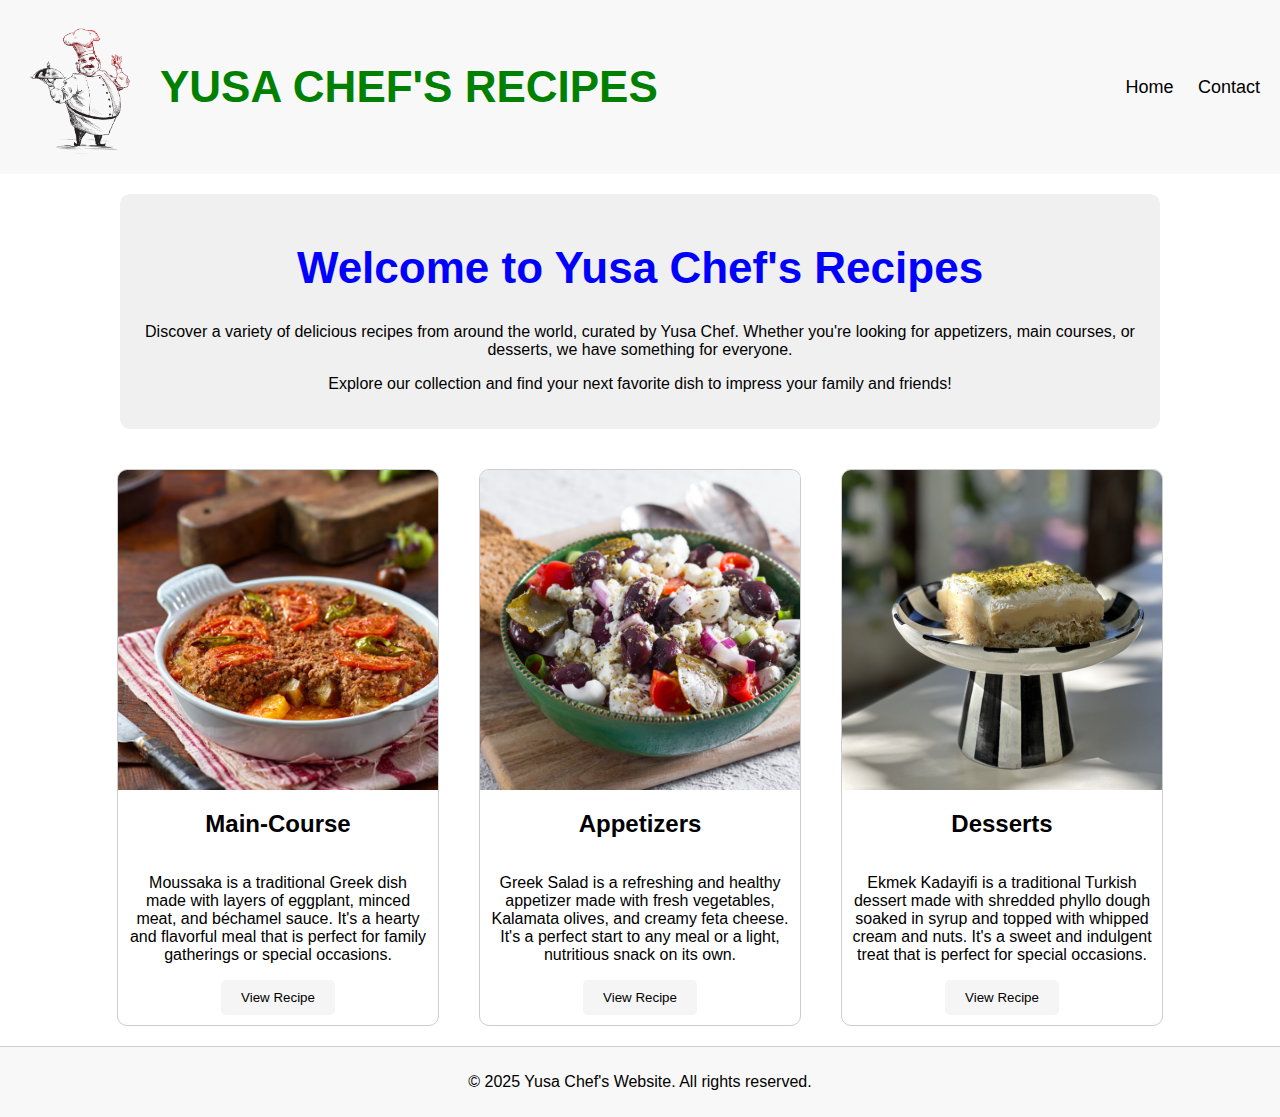
<file: index.html>
<!DOCTYPE html>
<html lang="en">
  <head>
    <meta charset="UTF-8" />
    <meta name="viewport" content="width=device-width, initial-scale=1.0" />
    <title>Yusa Chef's Recipes</title>
    <link rel="stylesheet" href="/style.css" />
  </head>
  <body>
    <header>
    <div style="display: flex; align-items: center; flex-grow: 1">
        <a href="/" style="text-decoration: none; color: black">
            <img
              src="images/logo-chef.png"
              alt="Yemek 1"
              width="150px"
              height="150px"
            />
        </a>
        <h1 style="font-size: 44px ;color: green;" >YUSA CHEF'S RECIPES</h1>
      </div>
      <nav>
        <a href="/">Home</a>
        <a href="/contact">Contact</a>
      </nav>
    </header>
    <main style="display: flex; flex-direction: column; align-items: center">
      <section class="welcome-section">
        <h1 style="font-size: 44px; color: blue">
          Welcome to Yusa Chef's Recipes
        </h1>
        <p>
          Discover a variety of delicious recipes from around the world, curated
          by Yusa Chef. Whether you're looking for appetizers, main courses, or
          desserts, we have something for everyone.
        </p>
        <p>
          Explore our collection and find your next favorite dish to impress
          your family and friends!
        </p>
      </section>
      <section class="card-section" >
        <div class="card">
          <img
            src="images/musakka.jpg"
            alt="Yemek 1"
            width="320px"
            height="320px"
            style="object-fit: cover"
          />
          <h2>Main-Course</h2>
          <p>
            Moussaka is a traditional Greek dish made with layers of eggplant,
            minced meat, and béchamel sauce. It's a hearty and flavorful meal
            that is perfect for family gatherings or special occasions.
          </p>
          <button class="view-recipe-button">
            <a href="/main-course">View Recipe</a>
          </button>
        </div>
        <div class="card">
          <img
            src="images/greek-salad.jpg"
            alt="Greek Salad"
            width="320px"
            height="320px"
            style="object-fit: cover"
          />
          <h2>Appetizers</h2>
          <p>
            Greek Salad is a refreshing and healthy appetizer made with fresh
            vegetables, Kalamata olives, and creamy feta cheese. It's a perfect
            start to any meal or a light, nutritious snack on its own.
          </p>
          <button class="view-recipe-button">
            <a href="appetizers">View Recipe</a>
          </button>
        </div>
        <div class="card" >
          <img
            src="images/ekmek-kadaifi.jpg"
            alt="Dessert"
            width="320px"
            height="320px"
            style="object-fit: cover"
          />
          <h2>Desserts</h2>
          <p>
            Ekmek Kadayifi is a traditional Turkish dessert made with shredded
            phyllo dough soaked in syrup and topped with whipped cream and nuts.
            It's a sweet and indulgent treat that is perfect for special
            occasions.
          </p>
          <button class="view-recipe-button">
            <a href="desserts">View Recipe</a>
          </button>
        </div>
      </section>
    </main>

    <footer >
      <p>&copy; 2025 Yusa Chef's Website. 
        All rights reserved.</p>
      </p>
    </footer>
  </body>
</html>
</file>
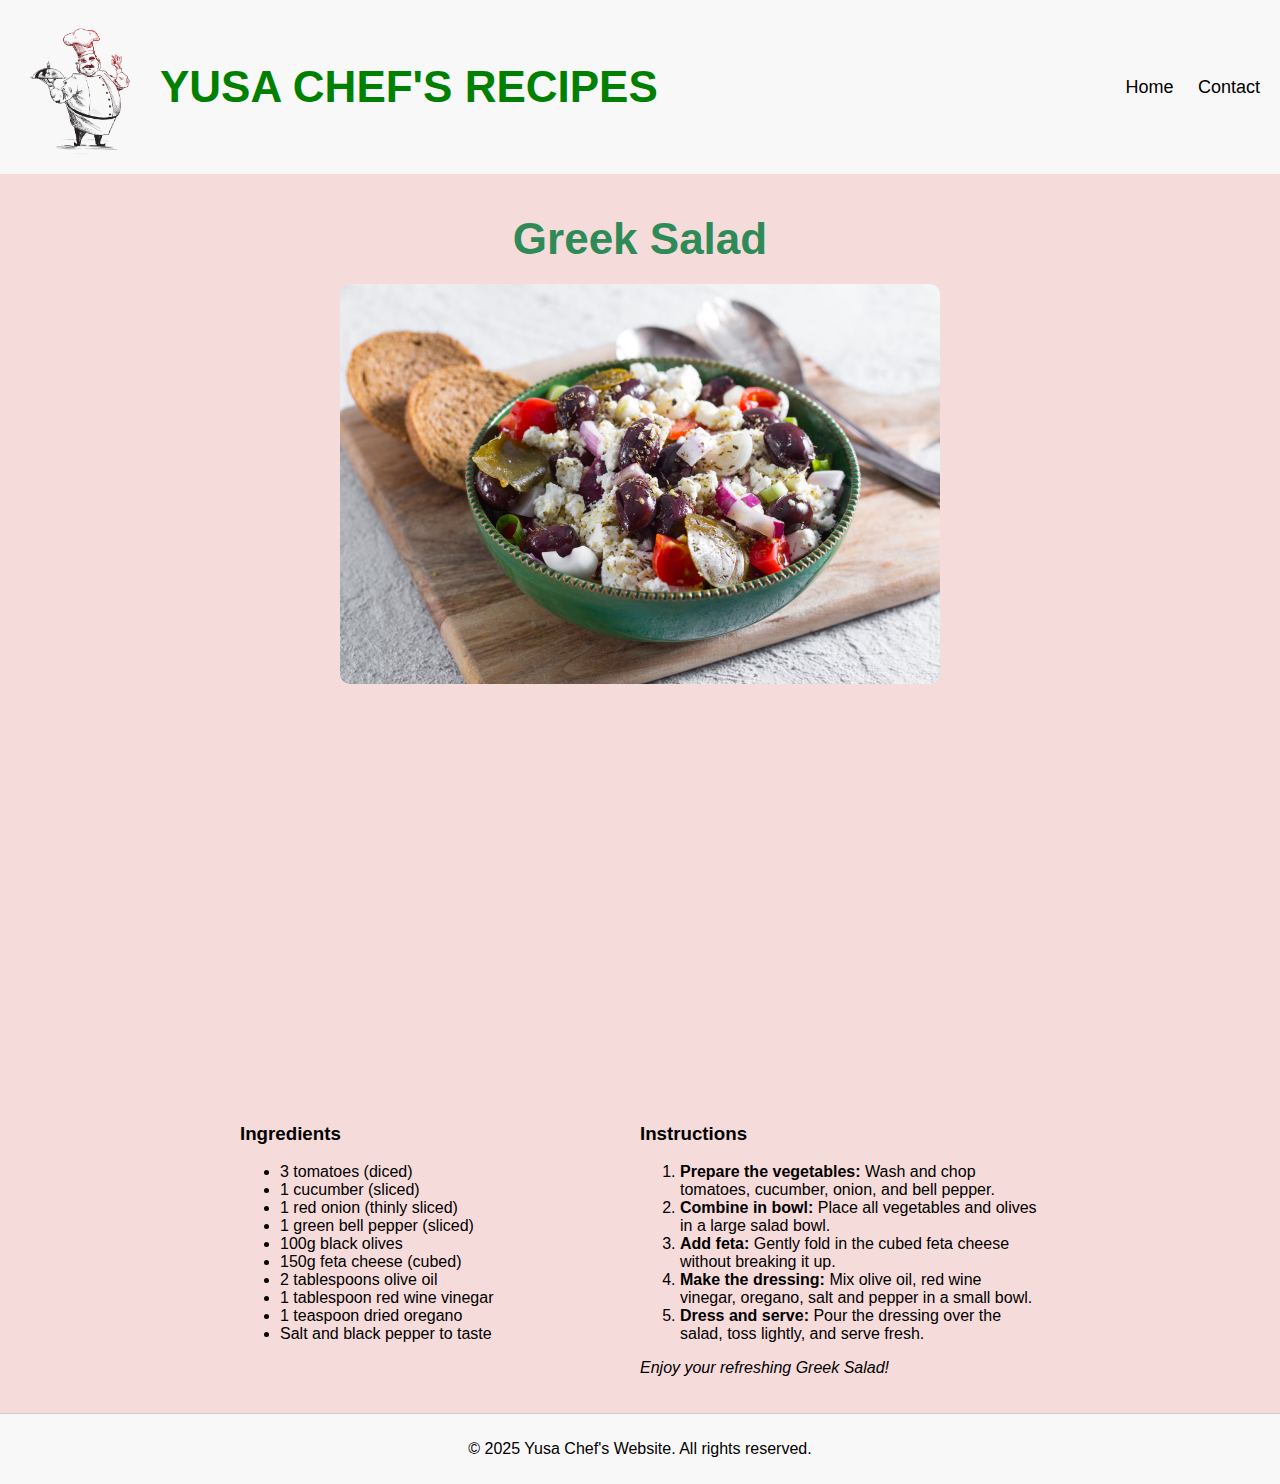
<file: appetizers/index.html>
<!DOCTYPE html>
<html lang="en">
  <head>
    <meta charset="UTF-8" />
    <meta name="viewport" content="width=device-width, initial-scale=1.0" />
    <title>Greek Salad</title>
    <link rel="stylesheet" href="/style.css" />
  </head>
  <body>
    <header>
      <div class="logo">
        <a href="/" style="text-decoration: none; color: black">
          <img
            src="/images/logo-chef.png"
            alt="Chef Logo"
            width="150px"
            height="150px"
          />
        </a>
        <h1 style="font-size: 44px; color: green">YUSA CHEF'S RECIPES</h1>
      </div>
      <nav>
        <a href="/">Home</a>
        <a href="/contact">Contact</a>
      </nav>
    </header>
    <main class="recipe-main">
      <section class="media-section">
        <h1>Greek Salad</h1>
        <img src="/images/greek-salad.jpg" alt="Greek Salad" />
        <iframe
          width="800"
          height="400"
          src="https://www.youtube.com/embed/dDhOpHcAJGo?si=c_3fPRoQLWqgleUi&amp;start=3"
          title="YouTube video player"
          frameborder="0"
          allow="accelerometer; autoplay; clipboard-write; encrypted-media; gyroscope; picture-in-picture; web-share"
          referrerpolicy="strict-origin-when-cross-origin"
          allowfullscreen
        ></iframe>
      </section>

      <section class="recipe-detail">
        <aside class="left-aside" style="width: 400px">
          <h3>Ingredients</h3>
          <ul>
            <li>3 tomatoes (diced)</li>
            <li>1 cucumber (sliced)</li>
            <li>1 red onion (thinly sliced)</li>
            <li>1 green bell pepper (sliced)</li>
            <li>100g black olives</li>
            <li>150g feta cheese (cubed)</li>
            <li>2 tablespoons olive oil</li>
            <li>1 tablespoon red wine vinegar</li>
            <li>1 teaspoon dried oregano</li>
            <li>Salt and black pepper to taste</li>
          </ul>
        </aside>

        <aside class="right-aside" style="width: 400px">
          <h3>Instructions</h3>
          <ol>
            <li>
              <strong>Prepare the vegetables:</strong> Wash and chop tomatoes,
              cucumber, onion, and bell pepper.
            </li>
            <li>
              <strong>Combine in bowl:</strong> Place all vegetables and olives
              in a large salad bowl.
            </li>
            <li>
              <strong>Add feta:</strong> Gently fold in the cubed feta cheese
              without breaking it up.
            </li>
            <li>
              <strong>Make the dressing:</strong> Mix olive oil, red wine
              vinegar, oregano, salt and pepper in a small bowl.
            </li>
            <li>
              <strong>Dress and serve:</strong> Pour the dressing over the
              salad, toss lightly, and serve fresh.
            </li>
          </ol>

          <p><em>Enjoy your refreshing Greek Salad!</em></p>
        </aside>
      </section>
    </main>
    <footer>
      <p>&copy; 2025 Yusa Chef's Website. All rights reserved.</p>
    </footer>
  </body>
</html>
</file>
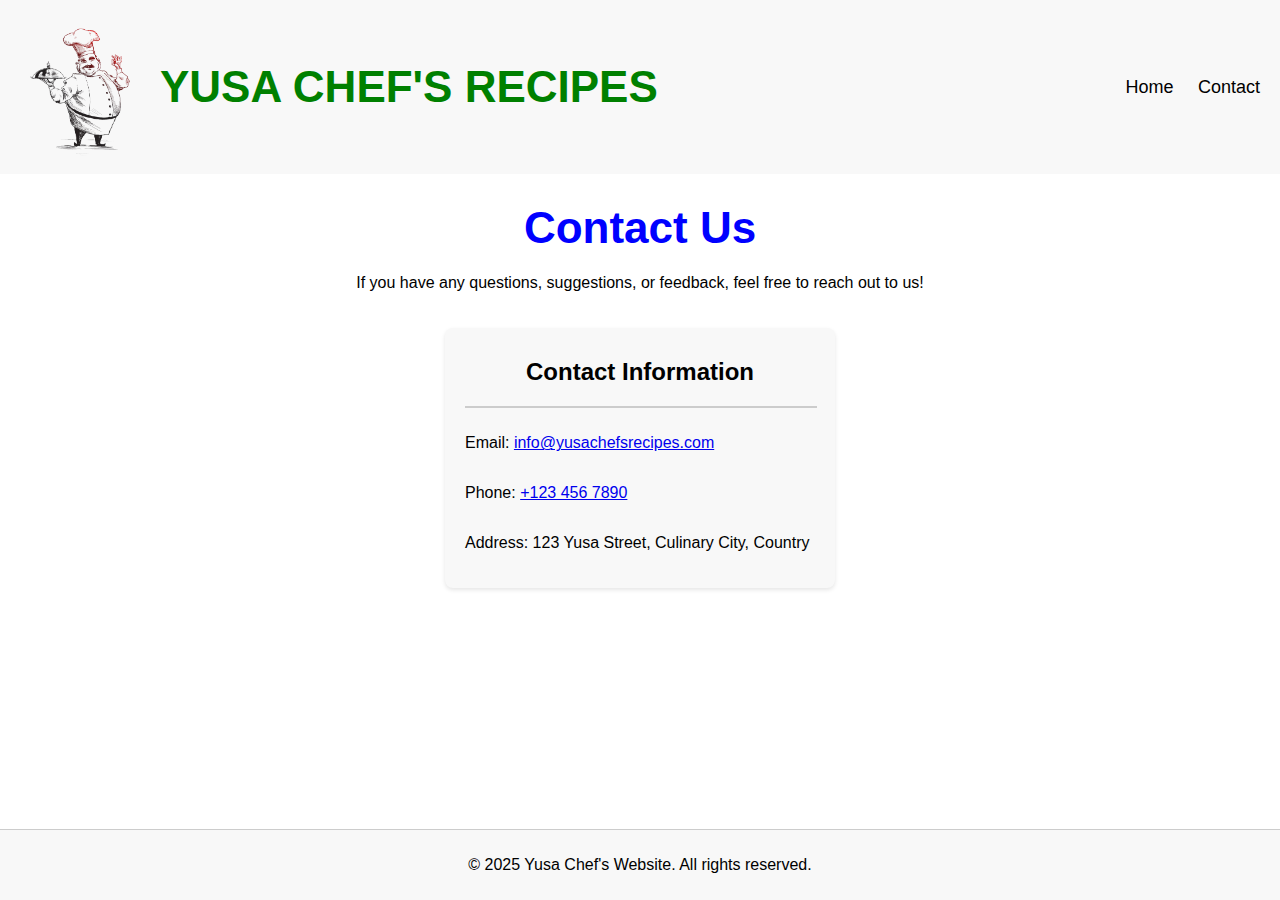
<file: contact/index.html>
<!DOCTYPE html>
<html lang="en">
  <head>
    <meta charset="UTF-8" />
    <meta name="viewport" content="width=device-width, initial-scale=1.0" />
    <title>Yusa Chef Contact</title>
    <link rel="stylesheet" href="/style.css" />
  </head>
  <body>
    <header>
      <div class="logo">
        <a href="/" style="text-decoration: none; color: black">
          <img
            src="/images/logo-chef.png"
            alt="Yemek 1"
            width="150px"
            height="150px"
          />
        </a>
        <h1 style="font-size: 44px; color: green">YUSA CHEF'S RECIPES</h1>
      </div>
      <nav>
        <a href="/">Home</a>
        <a href="/contact">Contact</a>
      </nav>
    </header>
    <main style="flex-grow: 1">
      <section class="contact-section">
        <h1 style="font-size: 44px; color: blue; margin-bottom: 5px">
          Contact Us
        </h1>
        <p>
          If you have any questions, suggestions, or feedback, feel free to
          reach out to us!
        </p>
        <div class="contact-info">
          <h2 style="margin: 10px auto">Contact Information</h2>
          <hr style="width: 100%; margin: 10px 0; border: 1px solid #ccc" />
          <p>
            Email:
            <a href="mailto:info@yusachefsrecipes.com">
              info@yusachefsrecipes.com
            </a>
          </p>
          <p>Phone: <a href="tel:+1234567890">+123 456 7890</a></p>
          <p>Address: 123 Yusa Street, Culinary City, Country</p>
        </div>
      </section>
    </main>
    <footer>
      <p>&copy; 2025 Yusa Chef's Website. All rights reserved.</p>
    </footer>
  </body>
</html>
</file>
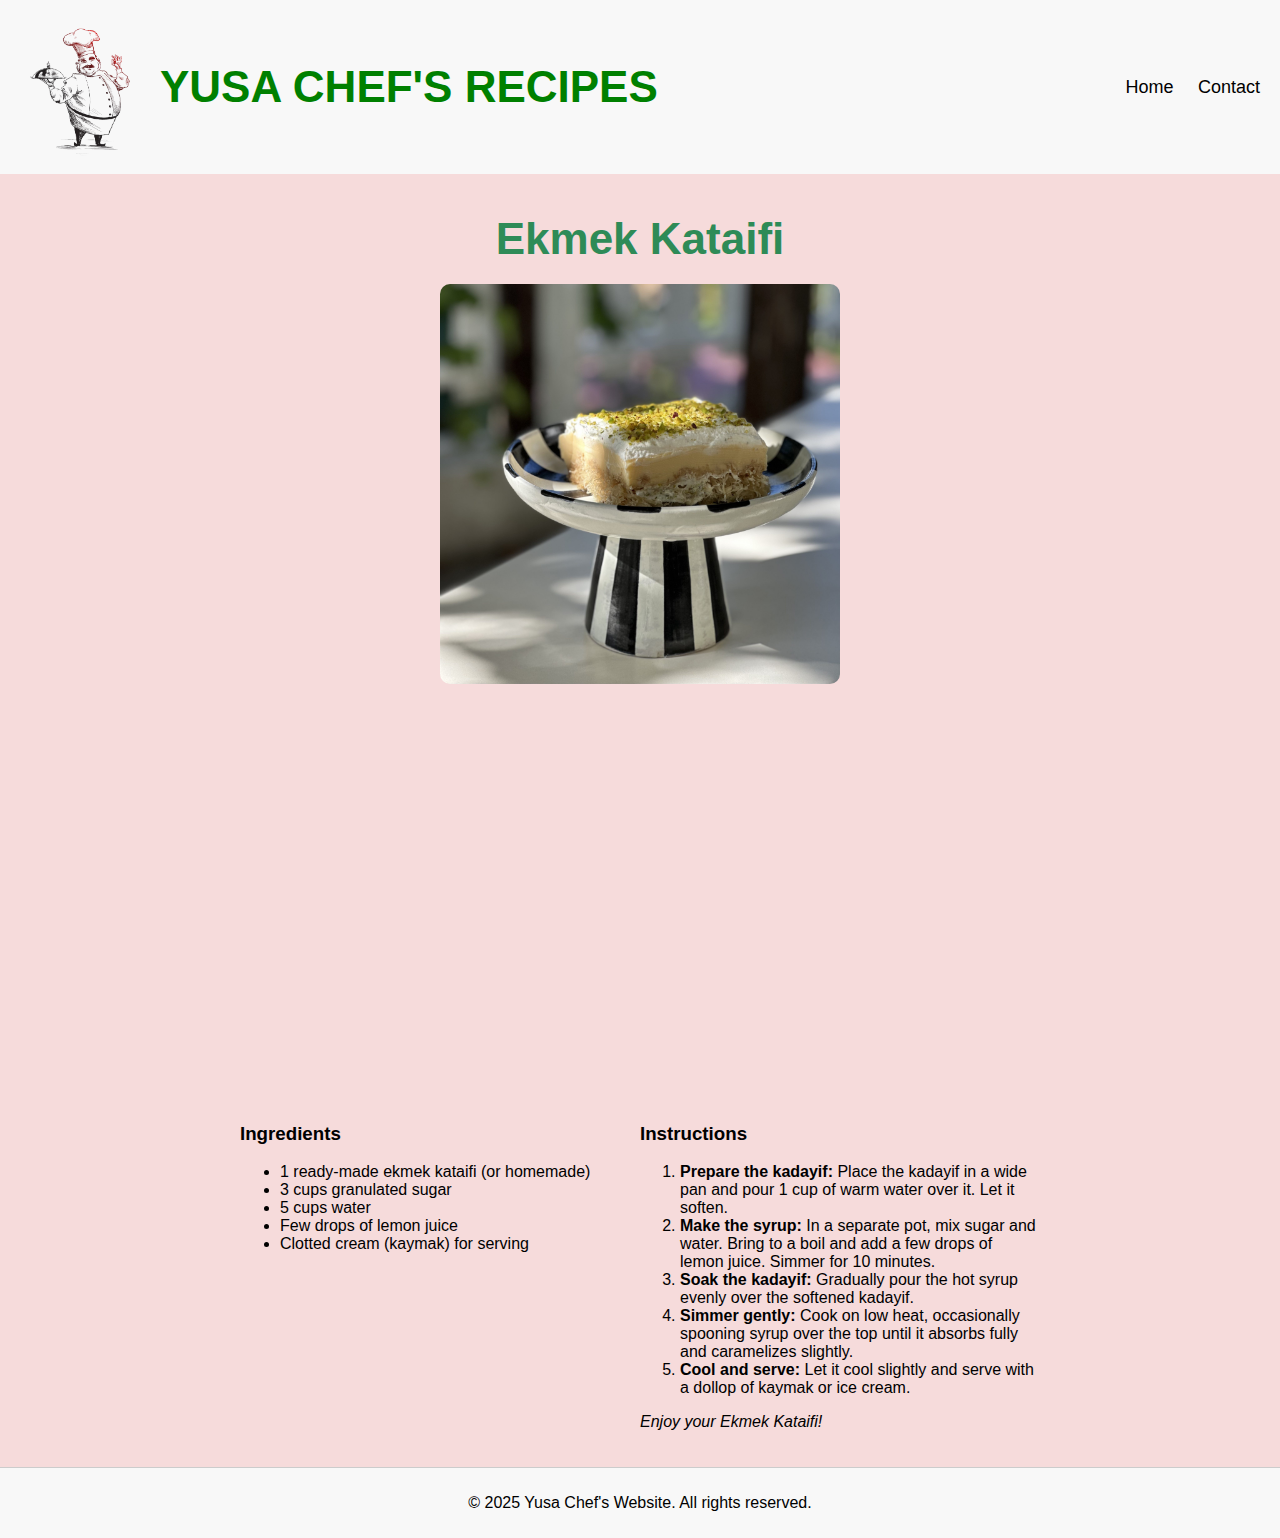
<file: desserts/index.html>
<!DOCTYPE html>
<html lang="en">
  <head>
    <meta charset="UTF-8" />
    <meta name="viewport" content="width=device-width, initial-scale=1.0" />
    <title>Ekmek Kataifi</title>
    <link rel="stylesheet" href="/style.css" />
  </head>
  <body>
    <header>
      <div class="logo">
        <a href="/" style="text-decoration: none; color: black">
          <img
            src="/images/logo-chef.png"
            alt="Chef Logo"
            width="150px"
            height="150px"
          />
        </a>
        <h1 style="font-size: 44px; color: green">YUSA CHEF'S RECIPES</h1>
      </div>
      <nav>
        <a href="/">Home</a>
        <a href="/contact">Contact</a>
      </nav>
    </header>
    <main class="recipe-main">
      <section class="media-section">
        <h1>Ekmek Kataifi</h1>
        <img src="/images/ekmek-kadaifi.jpg" alt="Ekmek Kataifi" />
        <iframe
          width="800"
          height="400"
          src="https://www.youtube.com/embed/M2YUxmFta9U?si=GsNQRcoxUaAyDwCS"
          title="YouTube video player"
          frameborder="0"
          allow="accelerometer; autoplay; clipboard-write; encrypted-media; gyroscope; picture-in-picture; web-share"
          referrerpolicy="strict-origin-when-cross-origin"
          allowfullscreen
        ></iframe>
      </section>
      <section class="recipe-detail">
        <aside class="left-aside" style="width: 400px">
          <h3>Ingredients</h3>
          <ul>
            <li>1 ready-made ekmek kataifi (or homemade)</li>
            <li>3 cups granulated sugar</li>
            <li>5 cups water</li>
            <li>Few drops of lemon juice</li>
            <li>Clotted cream (kaymak) for serving</li>
          </ul>
        </aside>

        <aside class="right-aside" style="width: 400px">
          <h3>Instructions</h3>
          <ol>
            <li>
              <strong>Prepare the kadayif:</strong> Place the kadayif in a wide
              pan and pour 1 cup of warm water over it. Let it soften.
            </li>
            <li>
              <strong>Make the syrup:</strong> In a separate pot, mix sugar and
              water. Bring to a boil and add a few drops of lemon juice. Simmer
              for 10 minutes.
            </li>
            <li>
              <strong>Soak the kadayif:</strong> Gradually pour the hot syrup
              evenly over the softened kadayif.
            </li>
            <li>
              <strong>Simmer gently:</strong> Cook on low heat, occasionally
              spooning syrup over the top until it absorbs fully and caramelizes
              slightly.
            </li>
            <li>
              <strong>Cool and serve:</strong> Let it cool slightly and serve
              with a dollop of kaymak or ice cream.
            </li>
          </ol>

          <p><em>Enjoy your Ekmek Kataifi!</em></p>
        </aside>
      </section>
    </main>

    <footer>
      <p>&copy; 2025 Yusa Chef's Website. All rights reserved.</p>
    </footer>
  </body>
</html>
</file>
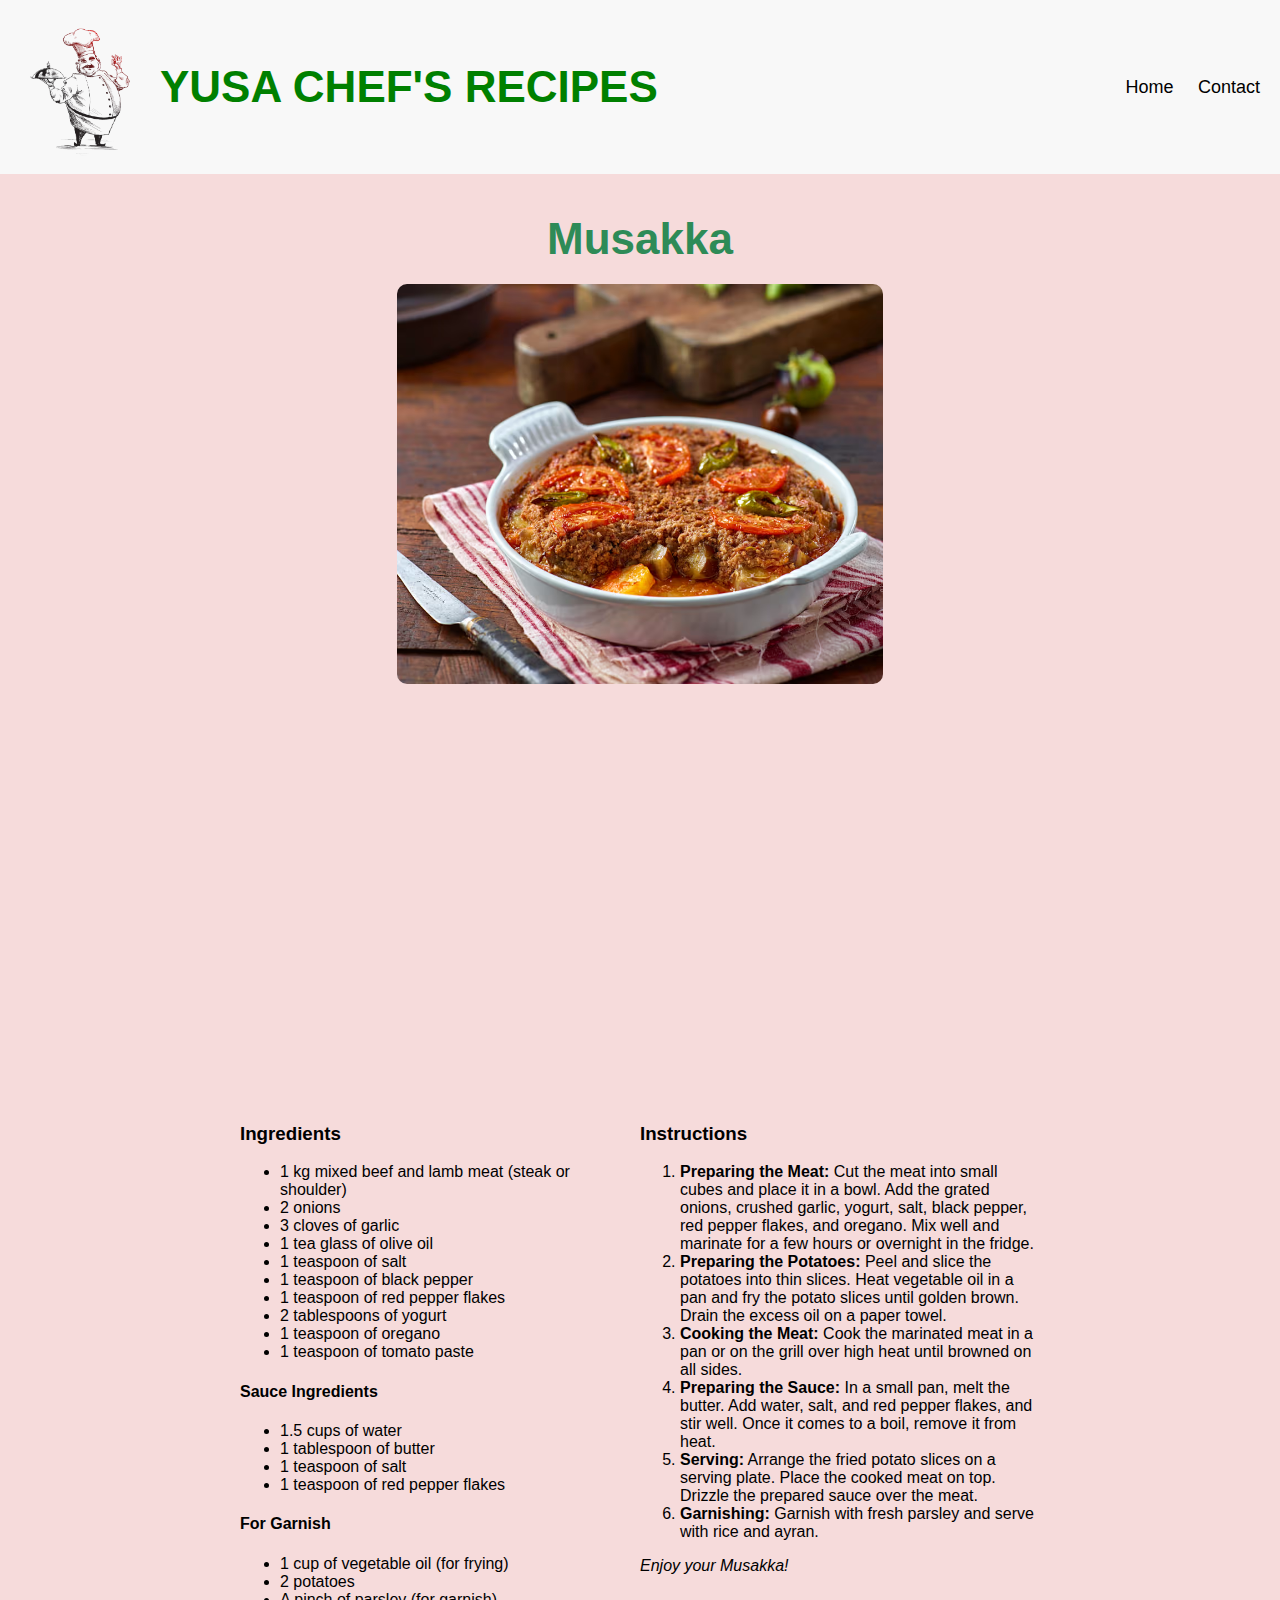
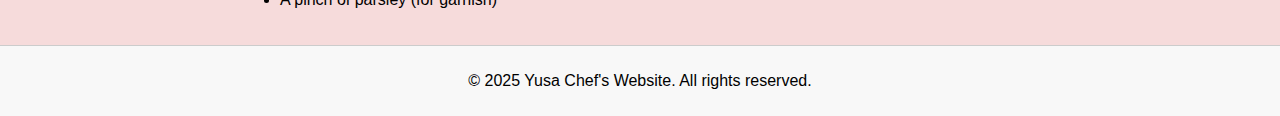
<file: main-course/index.html>
<!DOCTYPE html>
<html lang="en">
  <head>
    <meta charset="UTF-8" />
    <meta name="viewport" content="width=device-width, initial-scale=1.0" />
    <title>Main-Course</title>
    <link rel="stylesheet" href="/style.css" />
  </head>
  <body>
    <header>
      <div class="logo">
        <a href="/" style="text-decoration: none; color: black">
          <img
            src="/images/logo-chef.png"
            alt="Yemek 1"
            width="150px"
            height="150px"
          />
        </a>
        <h1 style="font-size: 44px; color: green">YUSA CHEF'S RECIPES</h1>
      </div>
      <nav>
        <a href="/">Home</a>
        <a href="/contact">Contact</a>
      </nav>
    </header>
    <main class="recipe-main">
      <section class="media-section">
        <h1>Musakka</h1>
        <img src="/images/musakka.jpg" alt="Musakka" />
        <iframe
          width="800"
          height="400"
          src="https://www.youtube.com/embed/XXxJbivD3k0?si=Ih9rYOVrhvcARQMi"
          title="YouTube video player"
          frameborder="0"
          allow="accelerometer; autoplay; clipboard-write; encrypted-media; gyroscope; picture-in-picture; web-share"
          referrerpolicy="strict-origin-when-cross-origin"
          allowfullscreen
        ></iframe>
      </section>
      <section class="recipe-detail">
        <aside class="left-aside" style="width: 400px">
          <h3>Ingredients</h3>
          <ul>
            <li>1 kg mixed beef and lamb meat (steak or shoulder)</li>
            <li>2 onions</li>
            <li>3 cloves of garlic</li>
            <li>1 tea glass of olive oil</li>
            <li>1 teaspoon of salt</li>
            <li>1 teaspoon of black pepper</li>
            <li>1 teaspoon of red pepper flakes</li>
            <li>2 tablespoons of yogurt</li>
            <li>1 teaspoon of oregano</li>
            <li>1 teaspoon of tomato paste</li>
          </ul>

          <h4>Sauce Ingredients</h4>
          <ul>
            <li>1.5 cups of water</li>
            <li>1 tablespoon of butter</li>
            <li>1 teaspoon of salt</li>
            <li>1 teaspoon of red pepper flakes</li>
          </ul>

          <h4>For Garnish</h4>
          <ul>
            <li>1 cup of vegetable oil (for frying)</li>
            <li>2 potatoes</li>
            <li>A pinch of parsley (for garnish)</li>
          </ul>
        </aside>

        <aside class="right-aside" style="width: 400px">
          <h3>Instructions</h3>
          <ol>
            <li>
              <strong>Preparing the Meat:</strong> Cut the meat into small cubes
              and place it in a bowl. Add the grated onions, crushed garlic,
              yogurt, salt, black pepper, red pepper flakes, and oregano. Mix
              well and marinate for a few hours or overnight in the fridge.
            </li>

            <li>
              <strong>Preparing the Potatoes:</strong> Peel and slice the
              potatoes into thin slices. Heat vegetable oil in a pan and fry the
              potato slices until golden brown. Drain the excess oil on a paper
              towel.
            </li>

            <li>
              <strong>Cooking the Meat:</strong> Cook the marinated meat in a
              pan or on the grill over high heat until browned on all sides.
            </li>

            <li>
              <strong>Preparing the Sauce:</strong> In a small pan, melt the
              butter. Add water, salt, and red pepper flakes, and stir well.
              Once it comes to a boil, remove it from heat.
            </li>

            <li>
              <strong>Serving:</strong> Arrange the fried potato slices on a
              serving plate. Place the cooked meat on top. Drizzle the prepared
              sauce over the meat.
            </li>

            <li>
              <strong>Garnishing:</strong> Garnish with fresh parsley and serve
              with rice and ayran.
            </li>
          </ol>

          <p><em>Enjoy your Musakka!</em></p>
        </aside>
      </section>
    </main>
    <footer>
      <p>&copy; 2025 Yusa Chef's Website. All rights reserved.</p>
    </footer>
  </body>
</html>
</file>
<file: style.css>
body {
  font-family: Arial, sans-serif;
  margin: 0;
  padding: 0;
  display: flex;
  flex-direction: column;
  min-height: 100vh;
}

header {
  text-align: center;
  padding: 10px;
  background-color: #f8f8f8;
  display: flex;
  align-items: center;
  justify-content: center;
}

header .logo {
  display: flex;
  align-items: center;
  flex-grow: 1;
}

footer {
  text-align: center;
  padding: 10px;
  background-color: #f8f8f8;
  border-top: 1px solid #ccc;
}

nav a {
  text-decoration: none;
  color: black;
  margin: 10px;
  display: inline-block;
  font-size: large;
}
nav a:hover {
  color: #604ff4;
}

.welcome-section {
  text-align: center;
  padding: 20px;
  background-color: #f0f0f0;
  margin: 20px;
  max-width: 1000px;
  border-radius: 10px;
}

.card-section {
  display: flex;
  flex-wrap: wrap;
  justify-content: center;
}

.card {
  display: flex;
  flex-direction: column;
  align-items: center;
  text-align: center;
  margin: 20px;
  padding: 0 10px 10px 10px;
  overflow: hidden;
  border: 1px solid #ccc;
  border-radius: 10px;
  width: 300px;
}

.view-recipe-button {
  padding: 10px 20px;
  background-color: #f5f5f5;
  cursor: pointer;
  color: black;
  border: none;
  border-radius: 5px;
  transition: background-color 0.3s;
}

.view-recipe-button:hover {
  background-color: #666;
}

.view-recipe-button a {
  text-decoration: none;
  color: black;
}

.view-recipe-button:hover a {
  color: #000;
}

/* Contact Page */
.contact-section {
  display: flex;
  flex-direction: column;
  align-items: center;
  justify-content: center;
}

.contact-info {
  display: flex;
  width: 350px;
  margin-top: 20px;
  flex-direction: column;
  align-items: start;
  justify-content: center;
  padding: 20px;
  background-color: #f8f8f8;
  border-radius: 8px;
  box-shadow: 0 2px 4px rgba(0, 0, 0, 0.1);
}

/* Receipt Page */

.recipe-main {
  display: flex;
  flex-direction: column;
  align-items: center;
  background: #f6dbdb;
  padding: 20px;
}

.media-section {
  display: flex;
  flex-direction: column;
  align-items: center;
}

.media-section h1 {
  font-size: 44px;
  margin: 20px;
  color: #2e8b57;
}

.media-section img {
  max-width: 800px;
  height: 400px;
  object-fit: contain;
  border-radius: 10px;
  margin-bottom: 20px;
}

.recipe-detail {
  display: flex;
  justify-content: space-evenly;
  width: 100%;
  max-width: 800px;
}
</file>
